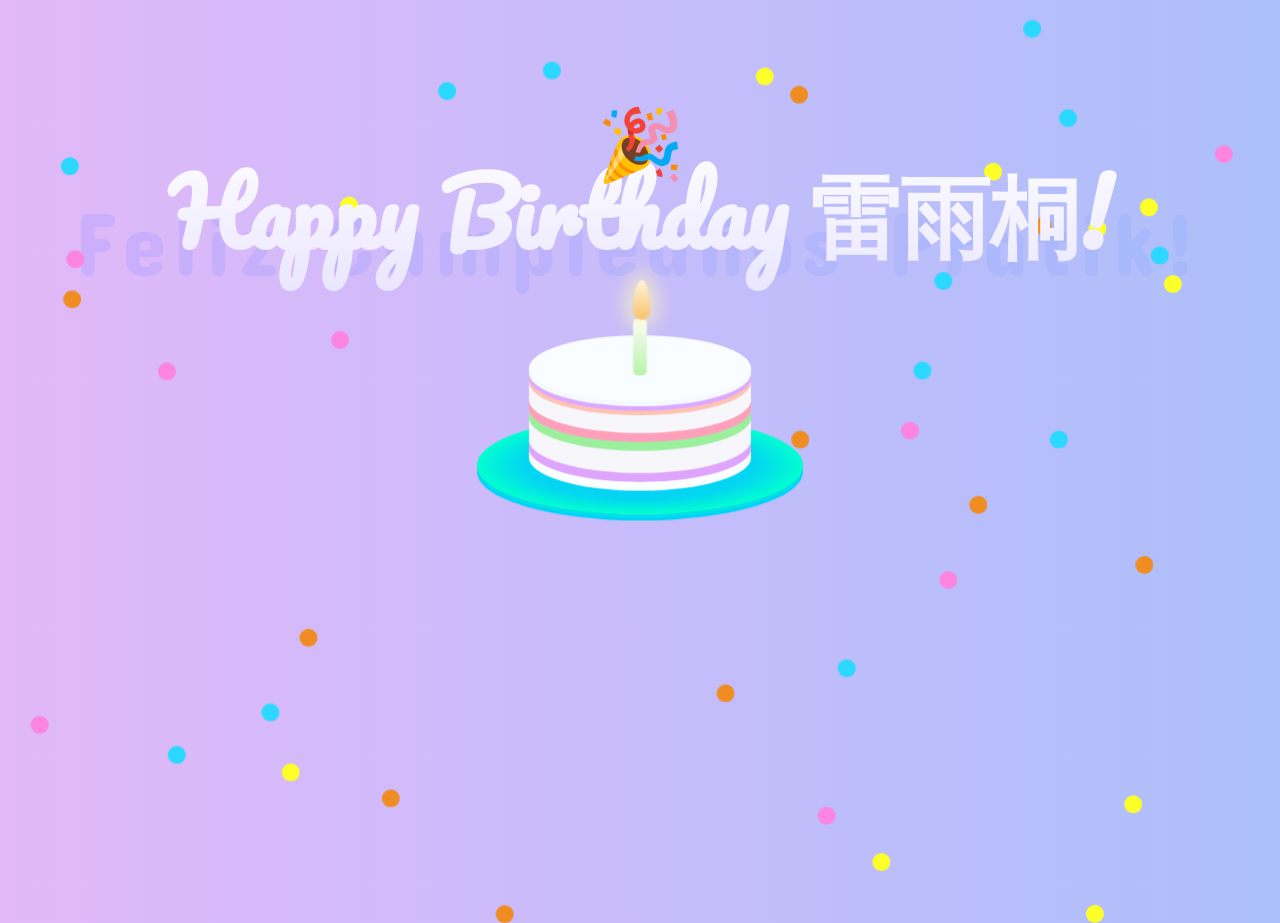
<file: happybirthday/index.html>
<!DOCTYPE html>
<html lang="en" >

<head>
<meta charset="UTF-8">
<title>Happy Birthday!</title>



<link rel="stylesheet" href="css/style.css">


</head>

<body>

<bokeh></bokeh>
<bokeh></bokeh>
<bokeh></bokeh>
<bokeh></bokeh>
<bokeh></bokeh>
<bokeh></bokeh>
<bokeh></bokeh>
<bokeh></bokeh>
<bokeh></bokeh>
<bokeh></bokeh>
<bokeh></bokeh>
<bokeh></bokeh>
<bokeh></bokeh>
<bokeh></bokeh>
<bokeh></bokeh>
<bokeh></bokeh>
<bokeh></bokeh>
<bokeh></bokeh>
<bokeh></bokeh>
<bokeh></bokeh>
<bokeh></bokeh>
<bokeh></bokeh>
<bokeh></bokeh>
<bokeh></bokeh>
<bokeh></bokeh>
<bokeh></bokeh>
<bokeh></bokeh>
<bokeh></bokeh>
<bokeh></bokeh>
<bokeh></bokeh>
<bokeh></bokeh>
<bokeh></bokeh>
<bokeh></bokeh>
<bokeh></bokeh>
<bokeh></bokeh>
<bokeh></bokeh>
<bokeh></bokeh>
<bokeh></bokeh>
<bokeh></bokeh>
<bokeh></bokeh>
<bokeh></bokeh>
<bokeh></bokeh>
<bokeh></bokeh>
<bokeh></bokeh>
<bokeh></bokeh>
<div class="mobile">最大化查看</div>
<div class="pyro">
<div class="before"></div>
<div class="after"></div>
</div>
<h1>Feliz Cumpleaños Pratik!</h1>
<h2>Happy Birthday 雷雨桐!</h2>
<span>🎉</span>
<div class="candle">
<div id="flame" class="lit"></div>
</div>

<div class="cake"></div>
<div class="plate"></div>



</body>

</html>
</file>
<file: happybirthday/css/style.css>
@import url("https://fonts.googleapis.com/css?family=Concert+One|Pacifico");
.mobile {
  position: fixed;
  text-align: center;
  width: 100%;
  top: 50px;
  font-size: 90px;
  display: block;
}

h1, h2, span {
  display: none;
}

@media screen and (min-width: 670px) {
  .mobile {
    display: none;
  }

  h1, h2, span {
    display: block;
  }

  body {
    background: linear-gradient(to right, #e2b8f7, #d4bafa, #c7bcfb, #b9befb, #acbff9);
    cursor: crosshair;
    perspective: 1000px;
    transform-style: preserve-3d;
    font-family: "Pacifico",cursive;
  }

  h1 {
    position: fixed;
    text-align: center;
    width: 100%;
    top: 120px;
    font-size: 90px;
    background: -webkit-linear-gradient(0deg, #ceadfc 0%, #a3bbfb 100%);
    -webkit-background-clip: text;
    -webkit-text-fill-color: transparent;
    font-family: 'Concert One', cursive;
    font-weight: 400;
    z-index: -1;
    letter-spacing: 6px;
  }

  span {
    position: fixed;
    text-align: center;
    width: 100%;
    top: 70px;
    font-size: 70px;
  }

  h2 {
    position: fixed;
    text-align: center;
    width: 100%;
    top: 50px;
    font-size: 90px;
    background: -webkit-linear-gradient(90deg, #e9e6ff 0%, white 100%);
    -webkit-background-clip: text;
    -webkit-text-fill-color: transparent;
  }

  bokeh {
    position: fixed;
    width: 2vmin;
    height: 2vmin;
    border-radius: 50%;
    animation-name: explosion;
    animation-iteration-count: infinite;
    animation-direction: reverse;
    animation-timing-function: cubic-bezier(0.84, 0.02, 1, 1);
  }
  bokeh:nth-child(1) {
    background-color: #2bd8ff;
    transform: translate(70.7404476506vw, 39.2982912115vh);
    animation-duration: 2.451477853s;
    animation-delay: -3.9090695973s;
  }
  bokeh:nth-child(2) {
    background-color: #feff28;
    transform: translate(21.390916309vw, 83.9320950239vh);
    animation-duration: 2.6082661613s;
    animation-delay: -2.4177632704s;
  }
  bokeh:nth-child(3) {
    background-color: #feff28;
    transform: translate(99.4707896083vw, 50.8779038063vh);
    animation-duration: 2.3934609219s;
    animation-delay: -4.9374235187s;
  }
  bokeh:nth-child(4) {
    background-color: #ef8d22;
    transform: translate(88.0762428158vw, 60.8758646268vh);
    animation-duration: 4.3745762554s;
    animation-delay: -4.2335574629s;
  }
  bokeh:nth-child(5) {
    background-color: #feff28;
    transform: translate(87.209776097vw, 87.4722435411vh);
    animation-duration: 2.6247180243s;
    animation-delay: -0.3571633852s;
  }
  bokeh:nth-child(6) {
    background-color: #feff28;
    transform: translate(67.5348277973vw, 93.8934516001vh);
    animation-duration: 3.0630744908s;
    animation-delay: -4.4890304964s;
  }
  bokeh:nth-child(7) {
    background-color: #feff28;
    transform: translate(51.2278043561vw, 39.0030857051vh);
    animation-duration: 3.1065374294s;
    animation-delay: -4.5619134997s;
  }
  bokeh:nth-child(8) {
    background-color: #fc85e1;
    transform: translate(63.2547804674vw, 88.7449965817vh);
    animation-duration: 2.8384921355s;
    animation-delay: -0.0965491775s;
  }
  bokeh:nth-child(9) {
    background-color: #fc85e1;
    transform: translate(1.7747115187vw, 78.6520215079vh);
    animation-duration: 4.3100039072s;
    animation-delay: -0.553894004s;
  }
  bokeh:nth-child(10) {
    background-color: #ef8d22;
    transform: translate(61.1915375825vw, 46.9592056036vh);
    animation-duration: 2.6244512022s;
    animation-delay: -4.5897035553s;
  }
  bokeh:nth-child(11) {
    background-color: #ef8d22;
    transform: translate(4.3118502657vw, 31.3689335931vh);
    animation-duration: 2.9020870937s;
    animation-delay: -0.0475365525s;
  }
  bokeh:nth-child(12) {
    background-color: #fc85e1;
    transform: translate(11.7124176675vw, 39.3853134156vh);
    animation-duration: 2.7165067308s;
    animation-delay: -0.3402677425s;
  }
  bokeh:nth-child(13) {
    background-color: #fc85e1;
    transform: translate(94.2835231134vw, 15.247368654vh);
    animation-duration: 3.1761028617s;
    animation-delay: -4.3999397039s;
  }
  bokeh:nth-child(14) {
    background-color: #ef8d22;
    transform: translate(22.7721270307vw, 68.9730094645vh);
    animation-duration: 3.6217481701s;
    animation-delay: -4.3121585024s;
  }
  bokeh:nth-child(15) {
    background-color: #2bd8ff;
    transform: translate(82.1182207545vw, 11.2392421851vh);
    animation-duration: 3.4960993434s;
    animation-delay: -3.7739573258s;
  }
  bokeh:nth-child(16) {
    background-color: #2bd8ff;
    transform: translate(19.7968006723vw, 77.2717558727vh);
    animation-duration: 3.1354637591s;
    animation-delay: -2.8370634184s;
  }
  bokeh:nth-child(17) {
    background-color: #feff28;
    transform: translate(84.4109063964vw, 23.5168492096vh);
    animation-duration: 4.3723964886s;
    animation-delay: -1.7390935649s;
  }
  bokeh:nth-child(18) {
    background-color: #fc85e1;
    transform: translate(72.7671083205vw, 62.5592027903vh);
    animation-duration: 4.4313534479s;
    animation-delay: -3.0082038529s;
  }
  bokeh:nth-child(19) {
    background-color: #2bd8ff;
    transform: translate(79.3141365436vw, 1.3143345978vh);
    animation-duration: 2.392781523s;
    animation-delay: -0.261672225s;
  }
  bokeh:nth-child(20) {
    background-color: #ef8d22;
    transform: translate(29.2041570725vw, 86.8219678576vh);
    animation-duration: 3.7180833613s;
    animation-delay: -1.7317238209s;
  }
  bokeh:nth-child(21) {
    background-color: #2bd8ff;
    transform: translate(72.3682688076vw, 29.3261143931vh);
    animation-duration: 3.5629502006s;
    animation-delay: -4.5261179684s;
  }
  bokeh:nth-child(22) {
    background-color: #2bd8ff;
    transform: translate(41.7909696011vw, 5.9456249418vh);
    animation-duration: 2.7586444687s;
    animation-delay: -1.2172526656s;
  }
  bokeh:nth-child(23) {
    background-color: #feff28;
    transform: translate(76.2571451639vw, 17.195474965vh);
    animation-duration: 4.4228449437s;
    animation-delay: -0.4973092974s;
  }
  bokeh:nth-child(24) {
    background-color: #2bd8ff;
    transform: translate(64.8267410528vw, 72.3685961754vh);
    animation-duration: 4.0308729373s;
    animation-delay: -3.4748753047s;
  }
  bokeh:nth-child(25) {
    background-color: #feff28;
    transform: translate(51.9640189709vw, 48.6043629666vh);
    animation-duration: 3.1974276784s;
    animation-delay: -1.6166953152s;
  }
  bokeh:nth-child(26) {
    background-color: #ef8d22;
    transform: translate(41.1498699458vw, 47.5398372353vh);
    animation-duration: 4.8552340393s;
    animation-delay: -0.9697552189s;
  }
  bokeh:nth-child(27) {
    background-color: #2bd8ff;
    transform: translate(81.3954514701vw, 46.9511786798vh);
    animation-duration: 2.767644001s;
    animation-delay: -2.7950220038s;
  }
  bokeh:nth-child(28) {
    background-color: #ef8d22;
    transform: translate(75.1070545511vw, 54.2036989448vh);
    animation-duration: 4.7036199387s;
    animation-delay: -1.0505926433s;
  }
  bokeh:nth-child(29) {
    background-color: #fc85e1;
    transform: translate(25.2485702636vw, 35.8851684261vh);
    animation-duration: 3.7316305594s;
    animation-delay: -1.828910888s;
  }
  bokeh:nth-child(30) {
    background-color: #2bd8ff;
    transform: translate(33.607420868vw, 8.2345981698vh);
    animation-duration: 2.7029717368s;
    animation-delay: -2.5500282063s;
  }
  bokeh:nth-child(31) {
    background-color: #fc85e1;
    transform: translate(4.5567738711vw, 26.915212362vh);
    animation-duration: 3.4355180075s;
    animation-delay: -0.5790819766s;
  }
  bokeh:nth-child(32) {
    background-color: #feff28;
    transform: translate(25.9501588313vw, 20.9473646869vh);
    animation-duration: 4.3830077577s;
    animation-delay: -4.6564701835s;
  }
  bokeh:nth-child(33) {
    background-color: #feff28;
    transform: translate(90.303759829vw, 29.6733774558vh);
    animation-duration: 2.6689654722s;
    animation-delay: -0.9045308203s;
  }
  bokeh:nth-child(34) {
    background-color: #2bd8ff;
    transform: translate(89.2836951603vw, 26.5025411567vh);
    animation-duration: 2.6426834256s;
    animation-delay: -4.8319924428s;
  }
  bokeh:nth-child(35) {
    background-color: #ef8d22;
    transform: translate(49.6593402454vw, 41.2989731288vh);
    animation-duration: 2.53627768s;
    animation-delay: -1.6992049899s;
  }
  bokeh:nth-child(36) {
    background-color: #ef8d22;
    transform: translate(55.3578105489vw, 75.1503457961vh);
    animation-duration: 2.9803742064s;
    animation-delay: -3.860230436s;
  }
  bokeh:nth-child(37) {
    background-color: #feff28;
    transform: translate(84.2137545181vw, 99.6489820089vh);
    animation-duration: 2.8525129053s;
    animation-delay: -1.909336042s;
  }
  bokeh:nth-child(38) {
    background-color: #feff28;
    transform: translate(58.4226829219vw, 6.6082231423vh);
    animation-duration: 4.1724251653s;
    animation-delay: -2.5373921442s;
  }
  bokeh:nth-child(39) {
    background-color: #2bd8ff;
    transform: translate(4.1325762908vw, 16.5826905712vh);
    animation-duration: 3.3196820224s;
    animation-delay: -0.1998524335s;
  }
  bokeh:nth-child(40) {
    background-color: #ef8d22;
    transform: translate(38.1082612566vw, 99.6828149038vh);
    animation-duration: 2.4716860672s;
    animation-delay: -3.804687821s;
  }
  bokeh:nth-child(41) {
    background-color: #ef8d22;
    transform: translate(80.1246196199vw, 23.2154454066vh);
    animation-duration: 3.9966714491s;
    animation-delay: -3.2041854036s;
  }
  bokeh:nth-child(42) {
    background-color: #2bd8ff;
    transform: translate(12.4867607956vw, 81.990153671vh);
    animation-duration: 4.3771268993s;
    animation-delay: -2.9204017862s;
  }
  bokeh:nth-child(43) {
    background-color: #feff28;
    transform: translate(88.4304689846vw, 21.1509289349vh);
    animation-duration: 2.4345176476s;
    animation-delay: -1.7879472609s;
  }
  bokeh:nth-child(44) {
    background-color: #fc85e1;
    transform: translate(69.7647889352vw, 45.9607535566vh);
    animation-duration: 4.3935398987s;
    animation-delay: -3.4611102331s;
  }
  bokeh:nth-child(45) {
    background-color: #ef8d22;
    transform: translate(61.1024281766vw, 8.6360893002vh);
    animation-duration: 3.7418427756s;
    animation-delay: -0.8676250685s;
  }
  bokeh:nth-child(46) {
    background-color: #2bd8ff;
    transform: translate(3.2214371062vw, 25.2935105902vh);
    animation-duration: 3.074683766s;
    animation-delay: -0.4965853318s;
  }
  bokeh:nth-child(47) {
    background-color: #feff28;
    transform: translate(74.1716691607vw, 3.1894365936vh);
    animation-duration: 4.4907628187s;
    animation-delay: -2.968930085s;
  }
  bokeh:nth-child(48) {
    background-color: #fc85e1;
    transform: translate(71.7485884871vw, 81.5140808668vh);
    animation-duration: 4.6478212704s;
    animation-delay: -2.4913789916s;
  }
  bokeh:nth-child(49) {
    background-color: #ef8d22;
    transform: translate(68.5706834892vw, 26.9999891094vh);
    animation-duration: 4.4816990552s;
    animation-delay: -4.3381289066s;
  }
  bokeh:nth-child(50) {
    background-color: #ef8d22;
    transform: translate(41.4062073866vw, 53.7404657598vh);
    animation-duration: 3.4662897168s;
    animation-delay: -3.0623966223s;
  }
  bokeh:nth-child(51) {
    background-color: #ef8d22;
    transform: translate(87.7275522899vw, 57.8586420239vh);
    animation-duration: 4.5492821401s;
    animation-delay: -3.9375445372s;
  }
  bokeh:nth-child(52) {
    background-color: #fc85e1;
    transform: translate(98.2142162683vw, 57.3579443658vh);
    animation-duration: 2.8023852526s;
    animation-delay: -2.8018360542s;
  }
  bokeh:nth-child(53) {
    background-color: #ef8d22;
    transform: translate(58.9158153095vw, 2.5851120782vh);
    animation-duration: 4.8828427898s;
    animation-delay: -4.0170178676s;
  }
  bokeh:nth-child(54) {
    background-color: #feff28;
    transform: translate(21.8232629797vw, 30.541333487vh);
    animation-duration: 4.1215064165s;
    animation-delay: -1.7175877986s;
  }
  bokeh:nth-child(55) {
    background-color: #fc85e1;
    transform: translate(13.5806715283vw, 97.9236982484vh);
    animation-duration: 3.5107176799s;
    animation-delay: -2.201395581s;
  }
  bokeh:nth-child(56) {
    background-color: #feff28;
    transform: translate(14.4730253941vw, 70.3026987242vh);
    animation-duration: 2.8655370997s;
    animation-delay: -4.5406682184s;
  }
  bokeh:nth-child(57) {
    background-color: #feff28;
    transform: translate(8.9309655313vw, 17.5932162599vh);
    animation-duration: 3.8738411593s;
    animation-delay: -0.7726217596s;
  }
  bokeh:nth-child(58) {
    background-color: #fc85e1;
    transform: translate(37.5050301898vw, 74.5977925362vh);
    animation-duration: 2.8543587537s;
    animation-delay: -0.6382727009s;
  }
  bokeh:nth-child(59) {
    background-color: #fc85e1;
    transform: translate(44.1369706808vw, 19.0224357251vh);
    animation-duration: 3.4677241213s;
    animation-delay: -0.3790625881s;
  }
  bokeh:nth-child(60) {
    background-color: #ef8d22;
    transform: translate(89.9172143086vw, 60.5896372203vh);
    animation-duration: 2.2591286422s;
    animation-delay: -3.3436293949s;
  }
  bokeh:nth-child(61) {
    background-color: #2bd8ff;
    transform: translate(86.129997629vw, 57.7175593668vh);
    animation-duration: 3.3394070906s;
    animation-delay: -1.2058207724s;
  }
  bokeh:nth-child(62) {
    background-color: #ef8d22;
    transform: translate(62.6094040216vw, 64.6028247058vh);
    animation-duration: 2.7708027023s;
    animation-delay: -1.3248560361s;
  }
  bokeh:nth-child(63) {
    background-color: #fc85e1;
    transform: translate(1.4935870167vw, 49.1580693638vh);
    animation-duration: 4.0753471222s;
    animation-delay: -1.1042384607s;
  }
  bokeh:nth-child(64) {
    background-color: #ef8d22;
    transform: translate(49.4229799547vw, 14.4558125829vh);
    animation-duration: 4.6042743538s;
    animation-delay: -1.5068368619s;
  }
  bokeh:nth-child(65) {
    background-color: #2bd8ff;
    transform: translate(24.1752717226vw, 44.959300202vh);
    animation-duration: 2.7140677085s;
    animation-delay: -4.1288509334s;
  }
  bokeh:nth-child(66) {
    background-color: #2bd8ff;
    transform: translate(47.8734263303vw, 94.391925096vh);
    animation-duration: 4.5332114735s;
    animation-delay: -2.9163200431s;
  }
  bokeh:nth-child(67) {
    background-color: #ef8d22;
    transform: translate(78.8655189976vw, 86.980092905vh);
    animation-duration: 2.3004360444s;
    animation-delay: -2.2638107753s;
  }
  bokeh:nth-child(68) {
    background-color: #feff28;
    transform: translate(9.900688433vw, 44.1486399622vh);
    animation-duration: 4.5713456324s;
    animation-delay: -1.6496695177s;
  }
  bokeh:nth-child(69) {
    background-color: #fc85e1;
    transform: translate(69.5673498579vw, 22.4102469728vh);
    animation-duration: 4.5195536497s;
    animation-delay: -2.4477867877s;
  }
  bokeh:nth-child(70) {
    background-color: #fc85e1;
    transform: translate(11.1928628475vw, 56.5732657592vh);
    animation-duration: 4.2452477565s;
    animation-delay: -4.784497837s;
  }
  bokeh:nth-child(71) {
    background-color: #feff28;
    transform: translate(55.2490898496vw, 28.0060803314vh);
    animation-duration: 2.4738318304s;
    animation-delay: -4.2575550351s;
  }
  bokeh:nth-child(72) {
    background-color: #ef8d22;
    transform: translate(47.5206781163vw, 98.1803905721vh);
    animation-duration: 4.4299041867s;
    animation-delay: -1.6544913646s;
  }
  bokeh:nth-child(73) {
    background-color: #fc85e1;
    transform: translate(3.3800457033vw, 87.8857972808vh);
    animation-duration: 2.1543860283s;
    animation-delay: -1.5361790929s;
  }
  bokeh:nth-child(74) {
    background-color: #feff28;
    transform: translate(50.2022983803vw, 53.6621206454vh);
    animation-duration: 3.5498075114s;
    animation-delay: -1.622928478s;
  }
  bokeh:nth-child(75) {
    background-color: #2bd8ff;
    transform: translate(61.4792038272vw, 49.9574099775vh);
    animation-duration: 4.3023511502s;
    animation-delay: -2.5662268689s;
  }
  bokeh:nth-child(76) {
    background-color: #2bd8ff;
    transform: translate(96.8566584025vw, 62.4294941633vh);
    animation-duration: 3.0488542535s;
    animation-delay: -3.2247802825s;
  }
  bokeh:nth-child(77) {
    background-color: #ef8d22;
    transform: translate(39.2082016768vw, 31.510327441vh);
    animation-duration: 3.3263311044s;
    animation-delay: -4.8680742107s;
  }
  bokeh:nth-child(78) {
    background-color: #ef8d22;
    transform: translate(96.5195887397vw, 10.3731475626vh);
    animation-duration: 4.2409467825s;
    animation-delay: -0.7158376764s;
  }
  bokeh:nth-child(79) {
    background-color: #fc85e1;
    transform: translate(60.3099737688vw, 98.3753373411vh);
    animation-duration: 2.5537973442s;
    animation-delay: -0.63998392s;
  }
  bokeh:nth-child(80) {
    background-color: #ef8d22;
    transform: translate(11.5967388759vw, 14.9299043275vh);
    animation-duration: 2.8098590221s;
    animation-delay: -2.4370859968s;
  }
  bokeh:nth-child(81) {
    background-color: #ef8d22;
    transform: translate(74.1223777298vw, 70.1971631522vh);
    animation-duration: 4.2838589963s;
    animation-delay: -3.7401444523s;
  }
  bokeh:nth-child(82) {
    background-color: #feff28;
    transform: translate(84.1015262739vw, 81.3441360981vh);
    animation-duration: 3.2939592107s;
    animation-delay: -1.9150983315s;
  }
  bokeh:nth-child(83) {
    background-color: #fc85e1;
    transform: translate(0.7106752653vw, 36.7850329091vh);
    animation-duration: 4.8849572533s;
    animation-delay: -1.6034485131s;
  }
  bokeh:nth-child(84) {
    background-color: #ef8d22;
    transform: translate(87.8717119902vw, 89.8137587323vh);
    animation-duration: 4.4917909367s;
    animation-delay: -0.6839290268s;
  }
  bokeh:nth-child(85) {
    background-color: #fc85e1;
    transform: translate(57.2928640388vw, 75.8426881671vh);
    animation-duration: 3.1987712966s;
    animation-delay: -0.7031902792s;
  }
  bokeh:nth-child(86) {
    background-color: #fc85e1;
    transform: translate(95.0682843643vw, 18.2581374607vh);
    animation-duration: 2.8925956423s;
    animation-delay: -1.0572694348s;
  }
  bokeh:nth-child(87) {
    background-color: #fc85e1;
    transform: translate(59.0707981851vw, 48.7661464606vh);
    animation-duration: 2.6026617399s;
    animation-delay: -4.8628976688s;
  }
  bokeh:nth-child(88) {
    background-color: #fc85e1;
    transform: translate(41.8052009135vw, 3.1629584265vh);
    animation-duration: 3.9945698031s;
    animation-delay: -3.2234605093s;
  }
  bokeh:nth-child(89) {
    background-color: #2bd8ff;
    transform: translate(47.1542426485vw, 6.2335870209vh);
    animation-duration: 3.2101759535s;
    animation-delay: -4.3446493263s;
  }
  bokeh:nth-child(90) {
    background-color: #feff28;
    transform: translate(55.1752701425vw, 47.3028980994vh);
    animation-duration: 3.7706786674s;
    animation-delay: -3.1945484167s;
  }
  bokeh:nth-child(91) {
    background-color: #2bd8ff;
    transform: translate(64.3680183118vw, 70.2328105992vh);
    animation-duration: 4.9905256372s;
    animation-delay: -3.3445529913s;
  }
  bokeh:nth-child(92) {
    background-color: #fc85e1;
    transform: translate(57.1140237902vw, 90.0487890223vh);
    animation-duration: 3.8901112768s;
    animation-delay: -1.6312829089s;
  }
  bokeh:nth-child(93) {
    background-color: #feff28;
    transform: translate(79.8479180254vw, 50.5459436949vh);
    animation-duration: 2.0763765466s;
    animation-delay: -2.2578885579s;
  }
  bokeh:nth-child(94) {
    background-color: #feff28;
    transform: translate(19.6698287233vw, 25.3724994599vh);
    animation-duration: 2.3036069206s;
    animation-delay: -4.4809995763s;
  }
  bokeh:nth-child(95) {
    background-color: #fc85e1;
    transform: translate(53.2976851652vw, 47.9411811828vh);
    animation-duration: 4.0118610481s;
    animation-delay: -4.5248562455s;
  }
  bokeh:nth-child(96) {
    background-color: #feff28;
    transform: translate(39.9679535656vw, 74.256254716vh);
    animation-duration: 3.4959949039s;
    animation-delay: -3.4307375377s;
  }
  bokeh:nth-child(97) {
    background-color: #feff28;
    transform: translate(22.0090368657vw, 87.5674469503vh);
    animation-duration: 2.1309873931s;
    animation-delay: -2.9910336889s;
  }
  bokeh:nth-child(98) {
    background-color: #ef8d22;
    transform: translate(19.475671768vw, 52.8257337375vh);
    animation-duration: 2.0885845263s;
    animation-delay: -3.3263154797s;
  }
  bokeh:nth-child(99) {
    background-color: #ef8d22;
    transform: translate(64.559290293vw, 91.8668029819vh);
    animation-duration: 4.6404932212s;
    animation-delay: -4.9311549742s;
  }
  bokeh:nth-child(100) {
    background-color: #fc85e1;
    transform: translate(23.7654664572vw, 23.0565546063vh);
    animation-duration: 2.4373894218s;
    animation-delay: -3.7747104339s;
  }

  @keyframes explosion {
    0% {
      opacity: 0;
    }
    70% {
      opacity: 1;
    }
    100% {
      transform: translate(50vw, 100vh);
    }
  }
  .cake {
    position: relative;
    top: 250px;
    margin: auto;
    width: 200px;
    height: 60px;
    background: #f9fdff;
    border-radius: 100%;
    transform: translateZ(100px);
    box-shadow: 0px 4px 0px #f4f9fd,  0px 8px 0px #dba9ff,  0px 12px 0px #fec3b3,  0px 16px 0px #f7f6fb,  0px 20px 0px #f7f6fb,  0px 24px 0px #f7f6fb, 0px 28px 0px #f7f6fb, 0px 32px 0px #fea0bb, 0px 36px 0px #fea0bb, 0px 40px 0px #9cef9d, 0px 44px 0px #9cef9d,  0px 48px 0px #f7f6fb,  0px 52px 0px #f7f6fb,  0px 56px 0px #f7f6fb,  0px 60px 0px #f7f6fb,  0px 64px 0px #f7f6fb,  0px 68px 0px #dfa5fc,  0px 72px 0px #dfa5fc,  0px 76px 0px #fafffe,  0px 80px 0px #fafffe;
  }

  .plate {
    position: absolute;
    height: 90px;
    width: 300px;
    bottom: -95px;
    left: 50%;
    top: 380px;
    margin-left: -150px;
    border-radius: 100%;
    background: radial-gradient(ellipse closest-side at center, #08c7fe 0%, #04d7f2 71%, #02ffd0 100%);
    box-shadow: 0px 3px 0px #00e2e1, 0px 6px 0px #00d3fb;
    transform: translateZ(80px);
  }

  .candle {
    position: relative;
    height: 50px;
    width: 12px;
    top: 280px;
    margin: auto;
    background: linear-gradient(0deg, #b7f4a7 0%, white 100%);
    border-radius: 4px;
    transform: translateZ(120px);
  }

  #flame {
    position: absolute;
    z-index: 10;
  }

  .lit {
    background: linear-gradient(to bottom, #FFF6D9, #FBC36C);
    width: 15px;
    height: 35px;
    /*  Info on border radius. http://www.css3.info/preview/rounded-border/ */
    border-top-left-radius: 10px 35px;
    border-top-right-radius: 10px 35px;
    border-bottom-right-radius: 10px 10px;
    border-bottom-left-radius: 10px 10px;
    top: -34px;
    margin: auto;
    /*   http://www.css3.info/preview/box-shadow/ */
    box-shadow: 0 0 17px 7px rgba(251, 246, 190, 0.71);
    transform-origin: bottom;
    animation: flicker 1s ease-in-out alternate infinite;
  }

  @keyframes flicker {
    0% {
      transform: skewX(5deg);
      box-shadow: 0 0 17px 10px rgba(251, 246, 190, 0.71);
    }
    25% {
      transform: skewX(-5deg);
      box-shadow: 0 0 17px 5px rgba(251, 246, 190, 0.71);
    }
    50% {
      transform: skewX(10deg);
      box-shadow: 0 0 17px 7px rgba(251, 246, 190, 0.71);
    }
    75% {
      transform: skewX(-10deg);
      box-shadow: 0 0 17px 5px rgba(251, 246, 190, 0.71);
    }
    100% {
      transform: skewX(5deg);
      box-shadow: 0 0 17px 10px rgba(251, 246, 190, 0.71);
    }
  }
  .pyro > .before, .pyro > .after {
    position: fixed;
    width: 5px;
    height: 5px;
    border-radius: 50%;
    box-shadow: 0 0 #fff, 0 0 #fff, 0 0 #fff, 0 0 #fff, 0 0 #fff, 0 0 #fff, 0 0 #fff, 0 0 #fff, 0 0 #fff, 0 0 #fff, 0 0 #fff, 0 0 #fff, 0 0 #fff, 0 0 #fff, 0 0 #fff, 0 0 #fff, 0 0 #fff, 0 0 #fff, 0 0 #fff, 0 0 #fff, 0 0 #fff, 0 0 #fff, 0 0 #fff, 0 0 #fff, 0 0 #fff, 0 0 #fff, 0 0 #fff, 0 0 #fff, 0 0 #fff, 0 0 #fff, 0 0 #fff, 0 0 #fff, 0 0 #fff, 0 0 #fff, 0 0 #fff, 0 0 #fff, 0 0 #fff, 0 0 #fff, 0 0 #fff, 0 0 #fff, 0 0 #fff, 0 0 #fff, 0 0 #fff, 0 0 #fff, 0 0 #fff, 0 0 #fff, 0 0 #fff, 0 0 #fff, 0 0 #fff, 0 0 #fff, 0 0 #fff;
    -moz-animation: 1s bang ease-out infinite backwards, 1s gravity ease-in infinite backwards, 5s position linear infinite backwards;
    -webkit-animation: 1s bang ease-out infinite backwards, 1s gravity ease-in infinite backwards, 5s position linear infinite backwards;
    -o-animation: 1s bang ease-out infinite backwards, 1s gravity ease-in infinite backwards, 5s position linear infinite backwards;
    -ms-animation: 1s bang ease-out infinite backwards, 1s gravity ease-in infinite backwards, 5s position linear infinite backwards;
    animation: 1s bang ease-out infinite backwards, 1s gravity ease-in infinite backwards, 5s position linear infinite backwards;
  }

  .pyro > .after {
    -moz-animation-delay: 1.25s, 1.25s, 1.25s;
    -webkit-animation-delay: 1.25s, 1.25s, 1.25s;
    -o-animation-delay: 1.25s, 1.25s, 1.25s;
    -ms-animation-delay: 1.25s, 1.25s, 1.25s;
    animation-delay: 1.25s, 1.25s, 1.25s;
    -moz-animation-duration: 1.25s, 1.25s, 6.25s;
    -webkit-animation-duration: 1.25s, 1.25s, 6.25s;
    -o-animation-duration: 1.25s, 1.25s, 6.25s;
    -ms-animation-duration: 1.25s, 1.25s, 6.25s;
    animation-duration: 1.25s, 1.25s, 6.25s;
  }

  @-webkit-keyframes bang {
    to {
      box-shadow: -110px -104.6666666667px #00ff51, -3px 36.3333333333px #5eff00, 249px -295.6666666667px #00ff84, -165px -32.6666666667px #ff00e6, 49px -14.6666666667px #ff6600, -2px -370.6666666667px #00ddff, 60px -245.6666666667px #ddff00, 135px -205.6666666667px #00a6ff, 139px -204.6666666667px #ff00fb, -36px -155.6666666667px #00ff48, -75px 8.3333333333px #00ff84, -202px -139.6666666667px #00ff0d, 123px -84.6666666667px #00ffaa, 37px -396.6666666667px #6aff00, -157px -134.6666666667px #ff5900, 7px 6.3333333333px #ffbb00, 222px -15.6666666667px #66ff00, -114px -40.6666666667px #ffb700, -127px -49.6666666667px #ffb300, 130px -63.6666666667px #0080ff, 139px -11.6666666667px #0077ff, -167px -301.6666666667px #ff00e6, 55px -222.6666666667px #62ff00, 12px -10.6666666667px #95ff00, -240px -114.6666666667px #ff9900, -78px -210.6666666667px blue, 175px -142.6666666667px #3700ff, 83px -316.6666666667px #ff00c4, 69px -390.6666666667px #ff0040, -168px -361.6666666667px #00aaff, -44px -87.6666666667px #0040ff, 235px -415.6666666667px #ffae00, 45px 55.3333333333px #00ff0d, -61px -2.6666666667px #e600ff, -225px -59.6666666667px #59ff00, -30px 48.3333333333px #00f7ff, 211px -170.6666666667px #f700ff, -165px -209.6666666667px #37ff00, -131px -306.6666666667px #00ff66, -137px 54.3333333333px red, 42px -397.6666666667px #00e1ff, 230px -250.6666666667px #ff4d00, -172px -335.6666666667px #000dff, 143px -342.6666666667px #04ff00, -76px -194.6666666667px #fff200, -237px -166.6666666667px #00a6ff, -172px -178.6666666667px #d0ff00, 51px -72.6666666667px #1500ff, -206px 34.3333333333px #ff0015, 51px 11.3333333333px #ff0400, -149px -215.6666666667px #ff0048;
    }
  }
  @-moz-keyframes bang {
    to {
      box-shadow: -110px -104.6666666667px #00ff51, -3px 36.3333333333px #5eff00, 249px -295.6666666667px #00ff84, -165px -32.6666666667px #ff00e6, 49px -14.6666666667px #ff6600, -2px -370.6666666667px #00ddff, 60px -245.6666666667px #ddff00, 135px -205.6666666667px #00a6ff, 139px -204.6666666667px #ff00fb, -36px -155.6666666667px #00ff48, -75px 8.3333333333px #00ff84, -202px -139.6666666667px #00ff0d, 123px -84.6666666667px #00ffaa, 37px -396.6666666667px #6aff00, -157px -134.6666666667px #ff5900, 7px 6.3333333333px #ffbb00, 222px -15.6666666667px #66ff00, -114px -40.6666666667px #ffb700, -127px -49.6666666667px #ffb300, 130px -63.6666666667px #0080ff, 139px -11.6666666667px #0077ff, -167px -301.6666666667px #ff00e6, 55px -222.6666666667px #62ff00, 12px -10.6666666667px #95ff00, -240px -114.6666666667px #ff9900, -78px -210.6666666667px blue, 175px -142.6666666667px #3700ff, 83px -316.6666666667px #ff00c4, 69px -390.6666666667px #ff0040, -168px -361.6666666667px #00aaff, -44px -87.6666666667px #0040ff, 235px -415.6666666667px #ffae00, 45px 55.3333333333px #00ff0d, -61px -2.6666666667px #e600ff, -225px -59.6666666667px #59ff00, -30px 48.3333333333px #00f7ff, 211px -170.6666666667px #f700ff, -165px -209.6666666667px #37ff00, -131px -306.6666666667px #00ff66, -137px 54.3333333333px red, 42px -397.6666666667px #00e1ff, 230px -250.6666666667px #ff4d00, -172px -335.6666666667px #000dff, 143px -342.6666666667px #04ff00, -76px -194.6666666667px #fff200, -237px -166.6666666667px #00a6ff, -172px -178.6666666667px #d0ff00, 51px -72.6666666667px #1500ff, -206px 34.3333333333px #ff0015, 51px 11.3333333333px #ff0400, -149px -215.6666666667px #ff0048;
    }
  }
  @-o-keyframes bang {
    to {
      box-shadow: -110px -104.6666666667px #00ff51, -3px 36.3333333333px #5eff00, 249px -295.6666666667px #00ff84, -165px -32.6666666667px #ff00e6, 49px -14.6666666667px #ff6600, -2px -370.6666666667px #00ddff, 60px -245.6666666667px #ddff00, 135px -205.6666666667px #00a6ff, 139px -204.6666666667px #ff00fb, -36px -155.6666666667px #00ff48, -75px 8.3333333333px #00ff84, -202px -139.6666666667px #00ff0d, 123px -84.6666666667px #00ffaa, 37px -396.6666666667px #6aff00, -157px -134.6666666667px #ff5900, 7px 6.3333333333px #ffbb00, 222px -15.6666666667px #66ff00, -114px -40.6666666667px #ffb700, -127px -49.6666666667px #ffb300, 130px -63.6666666667px #0080ff, 139px -11.6666666667px #0077ff, -167px -301.6666666667px #ff00e6, 55px -222.6666666667px #62ff00, 12px -10.6666666667px #95ff00, -240px -114.6666666667px #ff9900, -78px -210.6666666667px blue, 175px -142.6666666667px #3700ff, 83px -316.6666666667px #ff00c4, 69px -390.6666666667px #ff0040, -168px -361.6666666667px #00aaff, -44px -87.6666666667px #0040ff, 235px -415.6666666667px #ffae00, 45px 55.3333333333px #00ff0d, -61px -2.6666666667px #e600ff, -225px -59.6666666667px #59ff00, -30px 48.3333333333px #00f7ff, 211px -170.6666666667px #f700ff, -165px -209.6666666667px #37ff00, -131px -306.6666666667px #00ff66, -137px 54.3333333333px red, 42px -397.6666666667px #00e1ff, 230px -250.6666666667px #ff4d00, -172px -335.6666666667px #000dff, 143px -342.6666666667px #04ff00, -76px -194.6666666667px #fff200, -237px -166.6666666667px #00a6ff, -172px -178.6666666667px #d0ff00, 51px -72.6666666667px #1500ff, -206px 34.3333333333px #ff0015, 51px 11.3333333333px #ff0400, -149px -215.6666666667px #ff0048;
    }
  }
  @-ms-keyframes bang {
    to {
      box-shadow: -110px -104.6666666667px #00ff51, -3px 36.3333333333px #5eff00, 249px -295.6666666667px #00ff84, -165px -32.6666666667px #ff00e6, 49px -14.6666666667px #ff6600, -2px -370.6666666667px #00ddff, 60px -245.6666666667px #ddff00, 135px -205.6666666667px #00a6ff, 139px -204.6666666667px #ff00fb, -36px -155.6666666667px #00ff48, -75px 8.3333333333px #00ff84, -202px -139.6666666667px #00ff0d, 123px -84.6666666667px #00ffaa, 37px -396.6666666667px #6aff00, -157px -134.6666666667px #ff5900, 7px 6.3333333333px #ffbb00, 222px -15.6666666667px #66ff00, -114px -40.6666666667px #ffb700, -127px -49.6666666667px #ffb300, 130px -63.6666666667px #0080ff, 139px -11.6666666667px #0077ff, -167px -301.6666666667px #ff00e6, 55px -222.6666666667px #62ff00, 12px -10.6666666667px #95ff00, -240px -114.6666666667px #ff9900, -78px -210.6666666667px blue, 175px -142.6666666667px #3700ff, 83px -316.6666666667px #ff00c4, 69px -390.6666666667px #ff0040, -168px -361.6666666667px #00aaff, -44px -87.6666666667px #0040ff, 235px -415.6666666667px #ffae00, 45px 55.3333333333px #00ff0d, -61px -2.6666666667px #e600ff, -225px -59.6666666667px #59ff00, -30px 48.3333333333px #00f7ff, 211px -170.6666666667px #f700ff, -165px -209.6666666667px #37ff00, -131px -306.6666666667px #00ff66, -137px 54.3333333333px red, 42px -397.6666666667px #00e1ff, 230px -250.6666666667px #ff4d00, -172px -335.6666666667px #000dff, 143px -342.6666666667px #04ff00, -76px -194.6666666667px #fff200, -237px -166.6666666667px #00a6ff, -172px -178.6666666667px #d0ff00, 51px -72.6666666667px #1500ff, -206px 34.3333333333px #ff0015, 51px 11.3333333333px #ff0400, -149px -215.6666666667px #ff0048;
    }
  }
  @keyframes bang {
    to {
      box-shadow: -110px -104.6666666667px #00ff51, -3px 36.3333333333px #5eff00, 249px -295.6666666667px #00ff84, -165px -32.6666666667px #ff00e6, 49px -14.6666666667px #ff6600, -2px -370.6666666667px #00ddff, 60px -245.6666666667px #ddff00, 135px -205.6666666667px #00a6ff, 139px -204.6666666667px #ff00fb, -36px -155.6666666667px #00ff48, -75px 8.3333333333px #00ff84, -202px -139.6666666667px #00ff0d, 123px -84.6666666667px #00ffaa, 37px -396.6666666667px #6aff00, -157px -134.6666666667px #ff5900, 7px 6.3333333333px #ffbb00, 222px -15.6666666667px #66ff00, -114px -40.6666666667px #ffb700, -127px -49.6666666667px #ffb300, 130px -63.6666666667px #0080ff, 139px -11.6666666667px #0077ff, -167px -301.6666666667px #ff00e6, 55px -222.6666666667px #62ff00, 12px -10.6666666667px #95ff00, -240px -114.6666666667px #ff9900, -78px -210.6666666667px blue, 175px -142.6666666667px #3700ff, 83px -316.6666666667px #ff00c4, 69px -390.6666666667px #ff0040, -168px -361.6666666667px #00aaff, -44px -87.6666666667px #0040ff, 235px -415.6666666667px #ffae00, 45px 55.3333333333px #00ff0d, -61px -2.6666666667px #e600ff, -225px -59.6666666667px #59ff00, -30px 48.3333333333px #00f7ff, 211px -170.6666666667px #f700ff, -165px -209.6666666667px #37ff00, -131px -306.6666666667px #00ff66, -137px 54.3333333333px red, 42px -397.6666666667px #00e1ff, 230px -250.6666666667px #ff4d00, -172px -335.6666666667px #000dff, 143px -342.6666666667px #04ff00, -76px -194.6666666667px #fff200, -237px -166.6666666667px #00a6ff, -172px -178.6666666667px #d0ff00, 51px -72.6666666667px #1500ff, -206px 34.3333333333px #ff0015, 51px 11.3333333333px #ff0400, -149px -215.6666666667px #ff0048;
    }
  }
  @-webkit-keyframes gravity {
    to {
      transform: translateY(200px);
      -moz-transform: translateY(200px);
      -webkit-transform: translateY(200px);
      -o-transform: translateY(200px);
      -ms-transform: translateY(200px);
      opacity: 0;
    }
  }
  @-moz-keyframes gravity {
    to {
      transform: translateY(200px);
      -moz-transform: translateY(200px);
      -webkit-transform: translateY(200px);
      -o-transform: translateY(200px);
      -ms-transform: translateY(200px);
      opacity: 0;
    }
  }
  @-o-keyframes gravity {
    to {
      transform: translateY(200px);
      -moz-transform: translateY(200px);
      -webkit-transform: translateY(200px);
      -o-transform: translateY(200px);
      -ms-transform: translateY(200px);
      opacity: 0;
    }
  }
  @-ms-keyframes gravity {
    to {
      transform: translateY(200px);
      -moz-transform: translateY(200px);
      -webkit-transform: translateY(200px);
      -o-transform: translateY(200px);
      -ms-transform: translateY(200px);
      opacity: 0;
    }
  }
  @keyframes gravity {
    to {
      transform: translateY(200px);
      -moz-transform: translateY(200px);
      -webkit-transform: translateY(200px);
      -o-transform: translateY(200px);
      -ms-transform: translateY(200px);
      opacity: 0;
    }
  }
  @-webkit-keyframes position {
    0%, 19.9% {
      margin-top: 10%;
      margin-left: 40%;
    }
    20%, 39.9% {
      margin-top: 40%;
      margin-left: 30%;
    }
    40%, 59.9% {
      margin-top: 20%;
      margin-left: 70%;
    }
    60%, 79.9% {
      margin-top: 30%;
      margin-left: 20%;
    }
    80%, 99.9% {
      margin-top: 30%;
      margin-left: 80%;
    }
  }
  @-moz-keyframes position {
    0%, 19.9% {
      margin-top: 10%;
      margin-left: 40%;
    }
    20%, 39.9% {
      margin-top: 40%;
      margin-left: 30%;
    }
    40%, 59.9% {
      margin-top: 20%;
      margin-left: 70%;
    }
    60%, 79.9% {
      margin-top: 30%;
      margin-left: 20%;
    }
    80%, 99.9% {
      margin-top: 30%;
      margin-left: 80%;
    }
  }
  @-o-keyframes position {
    0%, 19.9% {
      margin-top: 10%;
      margin-left: 40%;
    }
    20%, 39.9% {
      margin-top: 40%;
      margin-left: 30%;
    }
    40%, 59.9% {
      margin-top: 20%;
      margin-left: 70%;
    }
    60%, 79.9% {
      margin-top: 30%;
      margin-left: 20%;
    }
    80%, 99.9% {
      margin-top: 30%;
      margin-left: 80%;
    }
  }
  @-ms-keyframes position {
    0%, 19.9% {
      margin-top: 10%;
      margin-left: 40%;
    }
    20%, 39.9% {
      margin-top: 40%;
      margin-left: 30%;
    }
    40%, 59.9% {
      margin-top: 20%;
      margin-left: 70%;
    }
    60%, 79.9% {
      margin-top: 30%;
      margin-left: 20%;
    }
    80%, 99.9% {
      margin-top: 30%;
      margin-left: 80%;
    }
  }
  @keyframes position {
    0%, 19.9% {
      margin-top: 10%;
      margin-left: 40%;
    }
    20%, 39.9% {
      margin-top: 40%;
      margin-left: 30%;
    }
    40%, 59.9% {
      margin-top: 20%;
      margin-left: 70%;
    }
    60%, 79.9% {
      margin-top: 30%;
      margin-left: 20%;
    }
    80%, 99.9% {
      margin-top: 30%;
      margin-left: 80%;
    }
  }
}
</file>
